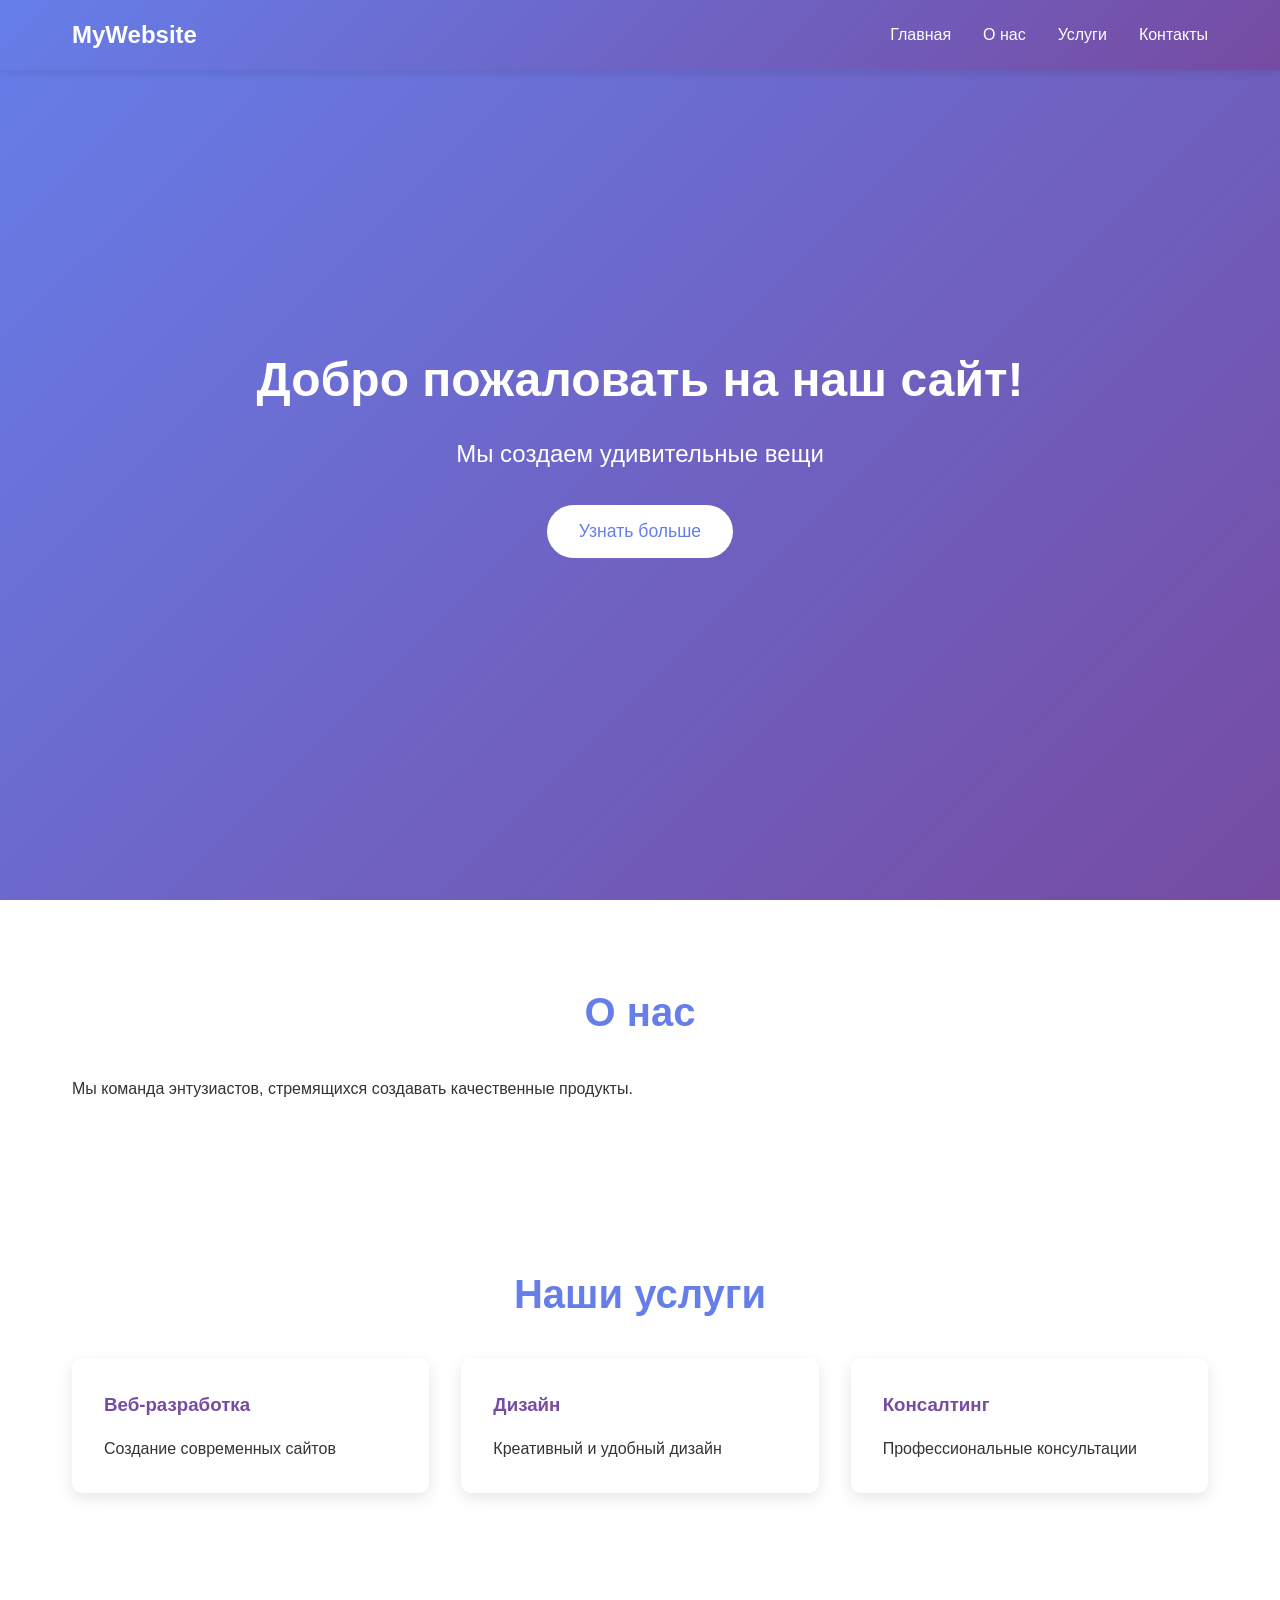
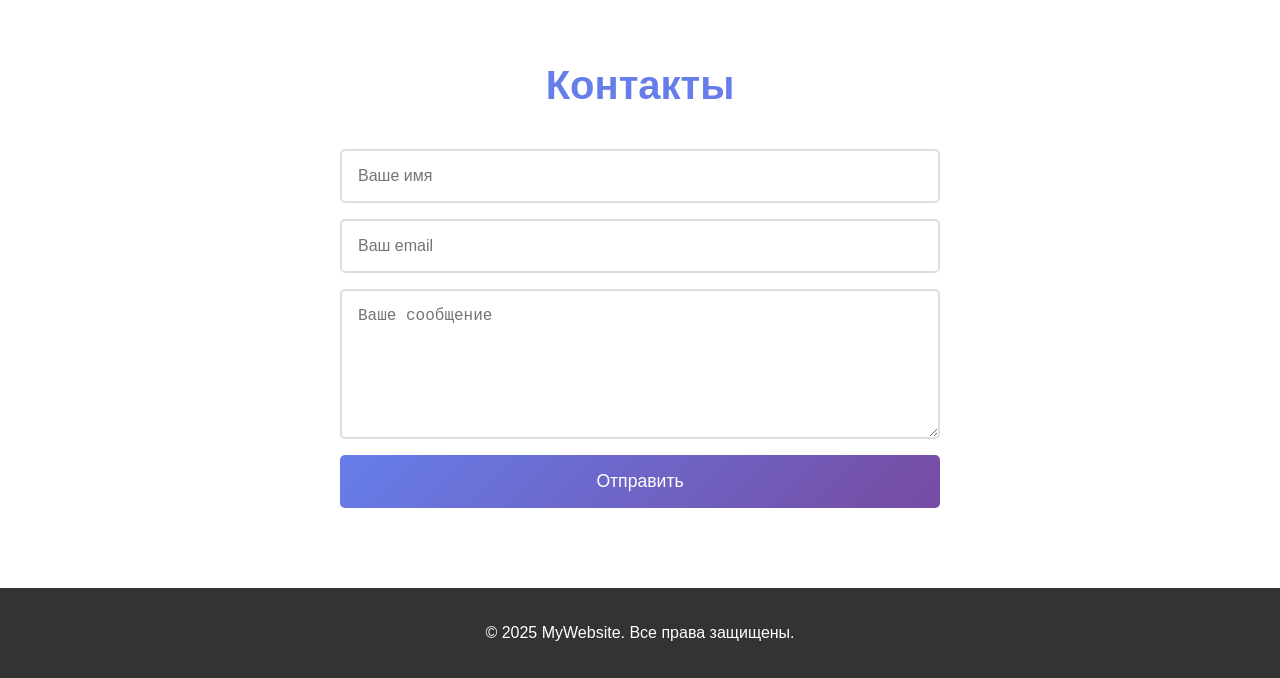
<file: my-website/index.html>
<!DOCTYPE html>
<html lang="ru">
<head>
    <meta charset="UTF-8">
    <meta name="viewport" content="width=device-width, initial-scale=1.0">
    <title>Мой Сайт</title>
    <link rel="stylesheet" href="style.css">
</head>
<body>
    <header>
        <nav>
            <div class="logo">MyWebsite</div>
            <ul class="nav-links">
                <li><a href="#home">Главная</a></li>
                <li><a href="#about">О нас</a></li>
                <li><a href="#services">Услуги</a></li>
                <li><a href="#contact">Контакты</a></li>
            </ul>
        </nav>
    </header>

    <main>
        <section id="home" class="hero">
            <h1>Добро пожаловать на наш сайт!</h1>
            <p>Мы создаем удивительные вещи</p>
            <button id="cta-button">Узнать больше</button>
        </section>

        <section id="about" class="content-section">
            <h2>О нас</h2>
            <p>Мы команда энтузиастов, стремящихся создавать качественные продукты.</p>
        </section>

        <section id="services" class="content-section">
            <h2>Наши услуги</h2>
            <div class="services-grid">
                <div class="service-card">
                    <h3>Веб-разработка</h3>
                    <p>Создание современных сайтов</p>
                </div>
                <div class="service-card">
                    <h3>Дизайн</h3>
                    <p>Креативный и удобный дизайн</p>
                </div>
                <div class="service-card">
                    <h3>Консалтинг</h3>
                    <p>Профессиональные консультации</p>
                </div>
            </div>
        </section>

        <section id="contact" class="content-section">
            <h2>Контакты</h2>
            <form id="contact-form">
                <input type="text" placeholder="Ваше имя" required>
                <input type="email" placeholder="Ваш email" required>
                <textarea placeholder="Ваше сообщение"></textarea>
                <button type="submit">Отправить</button>
            </form>
        </section>
    </main>

    <footer>
        <p>&copy; 2025 MyWebsite. Все права защищены.</p>
    </footer>

    <script src="script.js"></script>
</body>
</html>
</file>
<file: my-website/style.css>
* {
    margin: 0;
    padding: 0;
    box-sizing: border-box;
}

body {
    font-family: 'Arial', sans-serif;
    line-height: 1.6;
    color: #333;
}

/* Header & Navigation */
header {
    background: linear-gradient(135deg, #667eea 0%, #764ba2 100%);
    padding: 1rem 0;
    position: fixed;
    width: 100%;
    top: 0;
    z-index: 1000;
    box-shadow: 0 2px 10px rgba(0,0,0,0.1);
}

nav {
    max-width: 1200px;
    margin: 0 auto;
    display: flex;
    justify-content: space-between;
    align-items: center;
    padding: 0 2rem;
}

.logo {
    font-size: 1.5rem;
    font-weight: bold;
    color: white;
}

.nav-links {
    display: flex;
    list-style: none;
    gap: 2rem;
}

.nav-links a {
    color: white;
    text-decoration: none;
    transition: opacity 0.3s;
}

.nav-links a:hover {
    opacity: 0.8;
}

/* Hero Section */
.hero {
    height: 100vh;
    background: linear-gradient(135deg, #667eea 0%, #764ba2 100%);
    display: flex;
    flex-direction: column;
    justify-content: center;
    align-items: center;
    text-align: center;
    color: white;
    padding: 2rem;
}

.hero h1 {
    font-size: 3rem;
    margin-bottom: 1rem;
}

.hero p {
    font-size: 1.5rem;
    margin-bottom: 2rem;
}

#cta-button {
    padding: 1rem 2rem;
    font-size: 1.1rem;
    background: white;
    color: #667eea;
    border: none;
    border-radius: 50px;
    cursor: pointer;
    transition: transform 0.3s, box-shadow 0.3s;
}

#cta-button:hover {
    transform: translateY(-3px);
    box-shadow: 0 10px 20px rgba(0,0,0,0.2);
}

/* Content Sections */
.content-section {
    padding: 5rem 2rem;
    max-width: 1200px;
    margin: 0 auto;
}

.content-section h2 {
    font-size: 2.5rem;
    text-align: center;
    margin-bottom: 2rem;
    color: #667eea;
}

/* Services Grid */
.services-grid {
    display: grid;
    grid-template-columns: repeat(auto-fit, minmax(300px, 1fr));
    gap: 2rem;
    margin-top: 2rem;
}

.service-card {
    background: white;
    padding: 2rem;
    border-radius: 10px;
    box-shadow: 0 5px 15px rgba(0,0,0,0.1);
    transition: transform 0.3s;
}

.service-card:hover {
    transform: translateY(-10px);
}

.service-card h3 {
    color: #764ba2;
    margin-bottom: 1rem;
}

/* Contact Form */
#contact-form {
    max-width: 600px;
    margin: 0 auto;
    display: flex;
    flex-direction: column;
    gap: 1rem;
}

#contact-form input,
#contact-form textarea {
    padding: 1rem;
    border: 2px solid #ddd;
    border-radius: 5px;
    font-size: 1rem;
    transition: border-color 0.3s;
}

#contact-form input:focus,
#contact-form textarea:focus {
    outline: none;
    border-color: #667eea;
}

#contact-form textarea {
    min-height: 150px;
    resize: vertical;
}

#contact-form button {
    padding: 1rem 2rem;
    background: linear-gradient(135deg, #667eea 0%, #764ba2 100%);
    color: white;
    border: none;
    border-radius: 5px;
    font-size: 1.1rem;
    cursor: pointer;
    transition: transform 0.3s;
}

#contact-form button:hover {
    transform: translateY(-2px);
}

/* Footer */
footer {
    background: #333;
    color: white;
    text-align: center;
    padding: 2rem;
}

/* Responsive Design */
@media (max-width: 768px) {
    .nav-links {
        gap: 1rem;
    }
    
    .hero h1 {
        font-size: 2rem;
    }
    
    .hero p {
        font-size: 1.2rem;
    }
}
</file>
